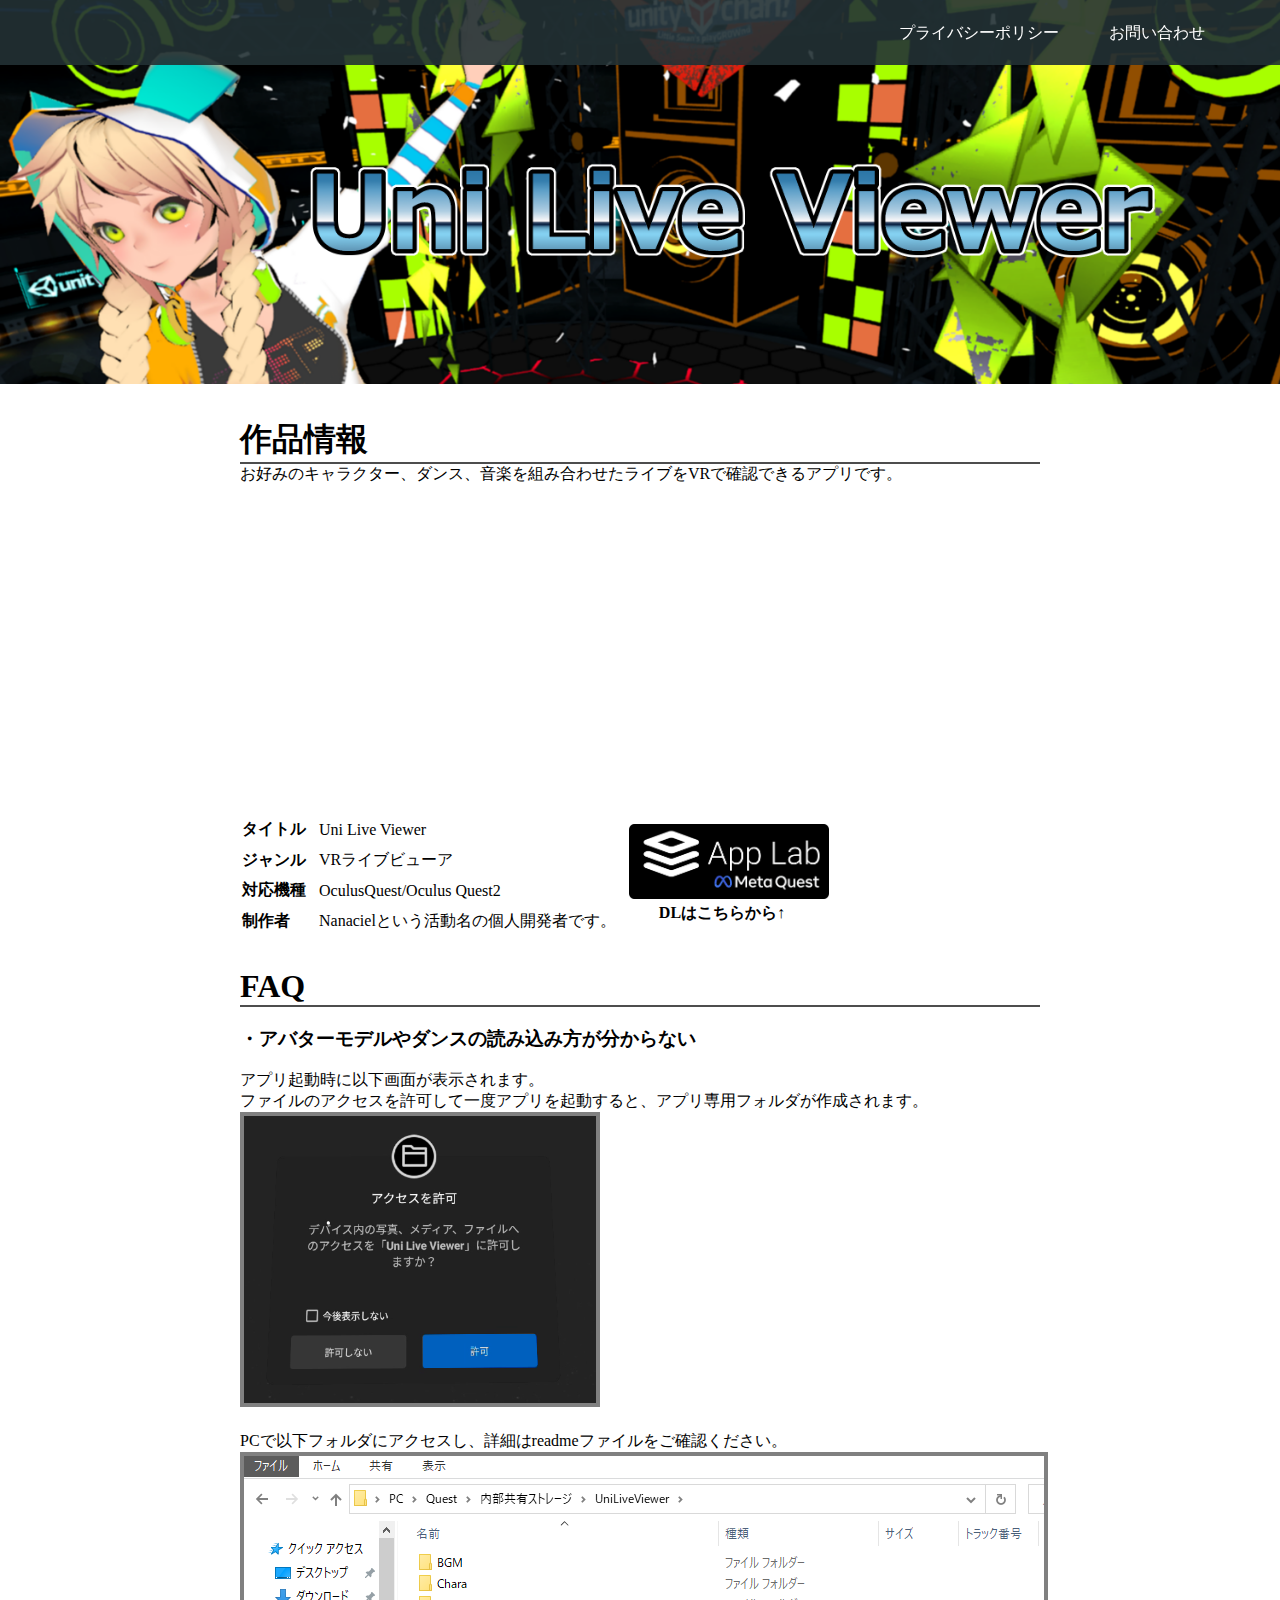
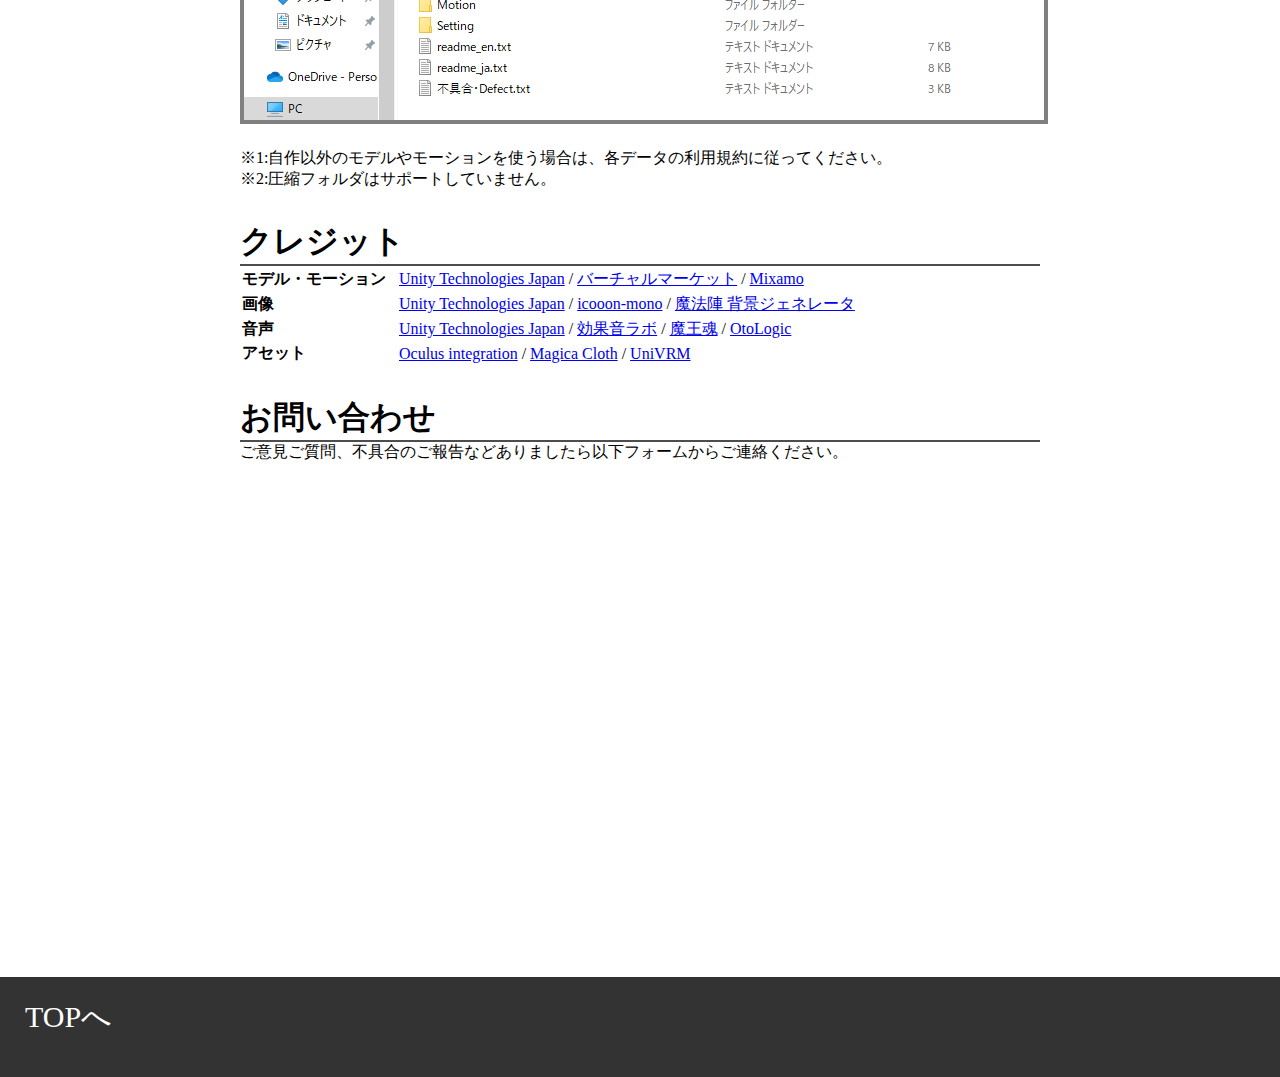
<file: index.html>
<!DOCTYPE html>
<html>
<head>
    <meta charset="utf-8">
    <title>Uni Live Viewer</title>
    <link rel="stylesheet" type="text/css" href="index.css">
</head>

<body>
    <div class="header">
        <div class="header-right"> 
            <a href="#"></a>
            <a href="WebPrivacyPolicy.html">プライバシーポリシー</a>
            <a href="javascript:OnLinkClick_scrDown();" >お問い合わせ</a>
        </div>
    </div>
    <div class="top-wrapper" >
        <img src ="image/top.png" alt="トップ絵" title="トップ">
    </div>
    <div class="main">
        <div class="section information">
            <h1>作品情報</h1>
            <div class="detail">
                <p>お好みのキャラクター、ダンス、音楽を組み合わせたライブをVRで確認できるアプリです。</p>
                <iframe width="560" height="315" src="https://www.youtube.com/embed/Iu60nYE4suk" 
                    ?loop=1
                    playlist=Iu60nYE4suk
                    &autoplay=0
                    frameborder="0"
                    allowfullscreen>
                </iframe>
                <div class="box">
                    <table>
                        <tr>
                            <th>タイトル</th>
                            <td>Uni Live Viewer</td>
                        </tr>
                        <tr>
                            <th>ジャンル</th>
                            <td>VRライブビューア</td>
                        </tr>
                        <tr>
                            <th>対応機種</th>
                            <td>OculusQuest/Oculus Quest2</td>
                        </tr>
                        <tr>
                            <th>制作者</th>
                            <td>Nanacielという活動名の個人開発者です。</td>
                        </tr>
                    </table>
                    <div class="applab">
                        <a href="https://www.oculus.com/experiences/quest/4108471262596874/" target="_blank" rel="noopener noreferrer">
                            <img src ="image/applab.png" alt="applabボタン" title="applab">
                        </a>
                        <p><b>DLはこちらから↑</b></p>
                    </div>
                </div>
            </div>
        </div>
        <div class="section faq">
            <h1>FAQ</h1>
            <div class="detail">
                <h3>・アバターモデルやダンスの読み込み方が分からない</h3>
                <p>アプリ起動時に以下画面が表示されます。</p>
                <p>ファイルのアクセスを許可して一度アプリを起動すると、アプリ専用フォルダが作成されます。</p>
                <img src ="image/qa01.png" alt="Questアクセス許可" title="フォルダアクセス許可確認">
                <p>PCで以下フォルダにアクセスし、詳細はreadmeファイルをご確認ください。</p>
                <img src ="image/qa02.png" alt="フォルダサンプル絵" title="フォルダマニュアル">
                <p>※1:自作以外のモデルやモーションを使う場合は、各データの利用規約に従ってください。</p>
                <p>※2:圧縮フォルダはサポートしていません。</p>
            </div>
        </div>
        <div class="section credit">
            <h1>クレジット</h1>
            <div class="detail">
                <table>
                    <tr>
                        <th>モデル・モーション</th>
                        <td>
                            <p><a href="https://unity-chan.com/" target="_blank" rel="noopener noreferrer">Unity Technologies Japan</a> / </p>
                            <p><a href="https://www.store.vket.com/ec/shops/373/detail/" target="_blank" rel="noopener noreferrer">バーチャルマーケット</a> / </p>
                            <a href="https://www.mixamo.com/#/" target="_blank" rel="noopener noreferrer">Mixamo</a>
                        </td>
                    </tr>
                    <tr>
                        <th>画像</th>
                        <td>
                            <p><a href="https://unity-chan.com/" target="_blank" rel="noopener noreferrer">Unity Technologies Japan</a> / </p>
                            <p><a href="https://icooon-mono.com/" target="_blank" rel="noopener noreferrer">icooon-mono</a> / </p>
                            <a href="https://booth.pm/ja/items/1638634" target="_blank" rel="noopener noreferrer">魔法陣 背景ジェネレータ</a>
                        </td>
                    </tr>
                    <tr>
                        <th>音声</th>
                        <td>
                            <p><a href="https://unity-chan.com/"  target="_blank" rel="noopener noreferrer">Unity Technologies Japan</a> / </p>
                            <p><a href="https://soundeffect-lab.info/" target="_blank" rel="noopener noreferrer">効果音ラボ</a> / </p>
                            <p><a href="https://maou.audio/" target="_blank" rel="noopener noreferrer">魔王魂</a> / </p>
                            <a href="https://otologic.jp/" target="_blank" rel="noopener noreferrer">OtoLogic</a>
                        </td>
                    </tr>
                    <tr>
                        <th>アセット</th>
                        <td>
                            <p><a href="https://assetstore.unity.com/packages/tools/integration/oculus-integration-82022?locale=ja-JP" target="_blank" rel="noopener noreferrer">Oculus integration</a> / </p>
                            <p><a href="https://assetstore.unity.com/packages/tools/physics/magica-cloth-160144?locale=ja-JP" target="_blank" rel="noopener noreferrer">Magica Cloth</a> / </p>
                            <a href="https://vrm.dev/" target="_blank" rel="noopener noreferrer">UniVRM</a>
                        </td>
                    </tr>
                </table>
            </div>
        </div>
        <div class="section inquiry">
            <h1>お問い合わせ</h1>
            <div class="detail">
                <p>ご意見ご質問、不具合のご報告などありましたら以下フォームからご連絡ください。</p>
            <iframe src="https://docs.google.com/forms/d/e/1FAIpQLScK9pW0-dNsh5pLwQxs_lxZ7kzk95m2S6cpKMjUx46zu1qu5w/viewform?embedded=true" width="640" height="500" frameborder="0" marginheight="0" marginwidth="0">読み込んでいます…</iframe>
            </div>
        </div>
    </div>
    <div class="footer">
        <a href="javascript:OnLinkClick_scrUp();">TOPへ</a>
    </div>
    <script type="text/javascript" src="script.js"></script>
</body>
</html>
</file>
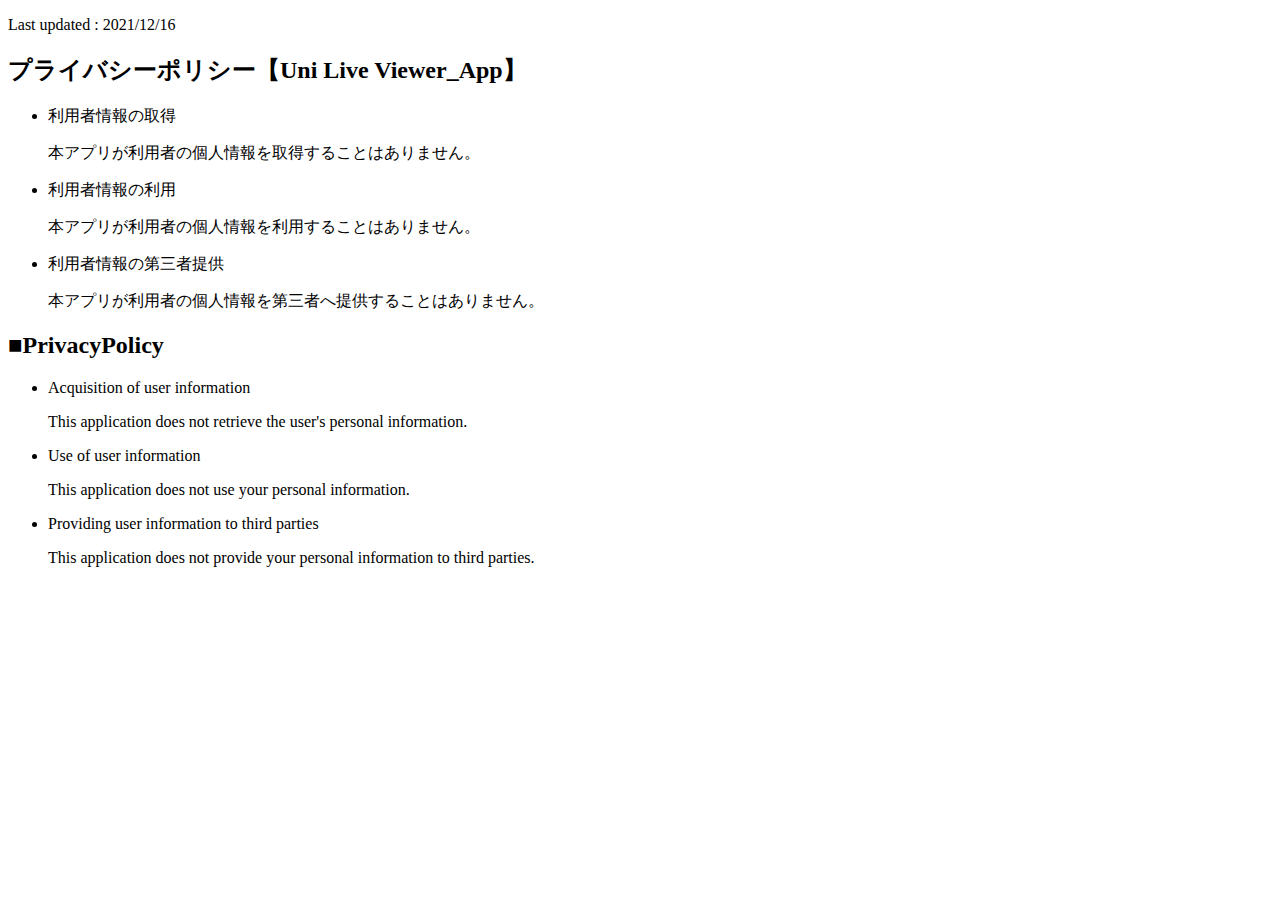
<file: PrivacyPolicy.html>
<!DOCTYPE html>
<html>
<head>
    <meta charset="utf-8">
    <title>Uni Live Viewer_App_PrivacyPolicy</title>
</head>
<body>
    <div class="Japanese">
        <p>Last updated : 2021/12/16</p>
        <h2>プライバシーポリシー【Uni Live Viewer_App】</h2>
        <ul>
            <li>利用者情報の取得</li>
            <p>本アプリが利用者の個人情報を取得することはありません。</p>
            <li>利用者情報の利用</li>
            <p>本アプリが利用者の個人情報を利用することはありません。</p>
            <li>利用者情報の第三者提供</li>
            <p>本アプリが利用者の個人情報を第三者へ提供することはありません。</p>
        </ul>
    </div>
    <div class="English">
        <h2>■PrivacyPolicy</h2>
        <ul>
            <li>Acquisition of user information</li>
            <p>This application does not retrieve the user's personal information.</p>
            <li>Use of user information</li>
            <p>This application does not use your personal information.</p>
            <li>Providing user information to third parties</li>
            <p>This application does not provide your personal information to third parties.</p>
        </ul>
    </div>
</body>
</html>
</file>
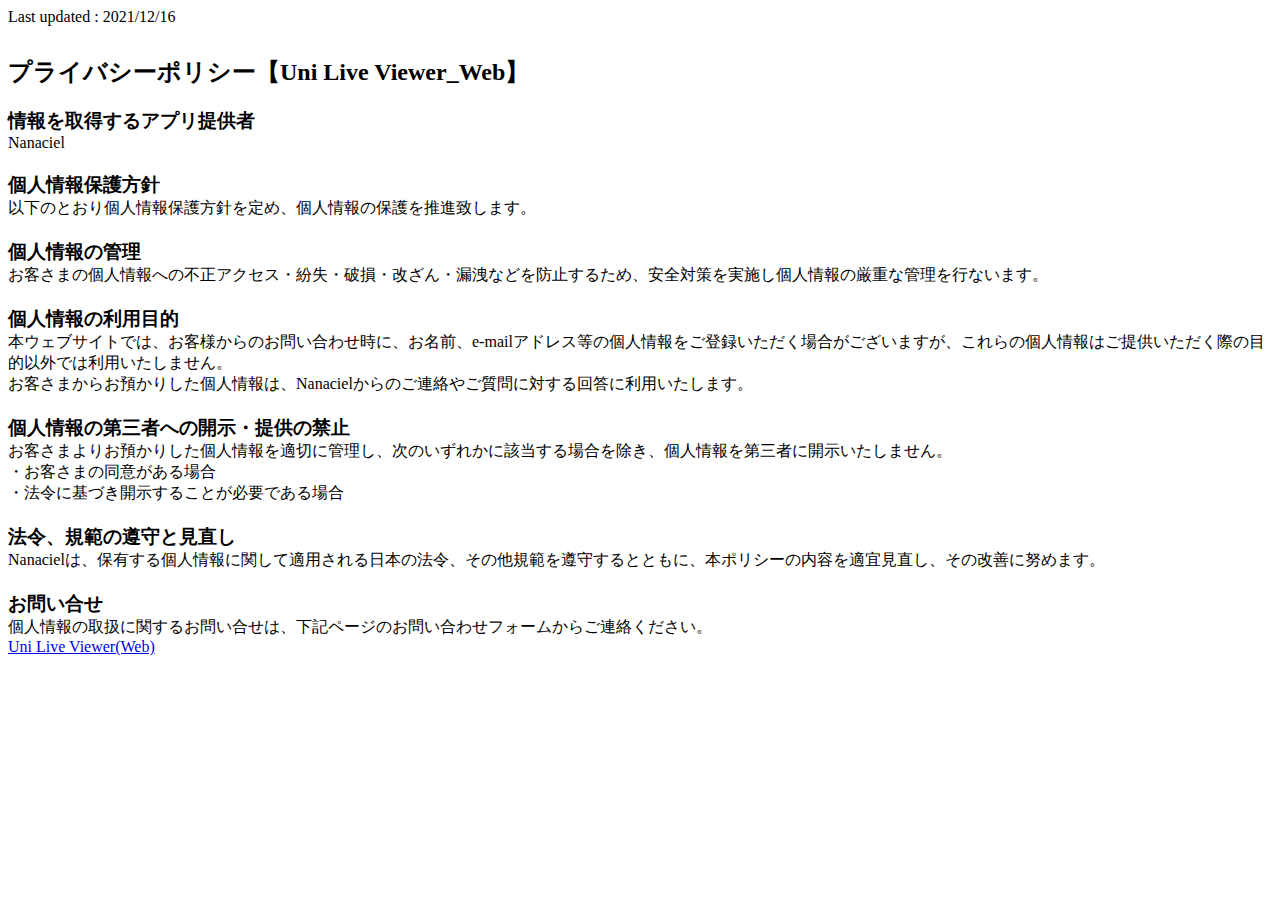
<file: WebPrivacyPolicy.html>
<!DOCTYPE html>
<html>
<head>
    <meta charset="utf-8">
    <title>Uni Live Viewer_Web_PrivacyPolicy</title>
    <link rel="stylesheet" type="text/css" href="WebPrivacyPolicy.css">
</head>
<body>
    <p>Last updated : 2021/12/16</p>
    <h2>プライバシーポリシー【Uni Live Viewer_Web】</h2>

    <h3>情報を取得するアプリ提供者</h3>
    <p>Nanaciel</p>

    <h3>個人情報保護方針</h3>
    <p>以下のとおり個人情報保護方針を定め、個人情報の保護を推進致します。</p>
    
    <h3>個人情報の管理</h3>
    <p>お客さまの個人情報への不正アクセス・紛失・破損・改ざん・漏洩などを防止するため、安全対策を実施し個人情報の厳重な管理を行ないます。</p>

    <h3>個人情報の利用目的</h3>
    <p>本ウェブサイトでは、お客様からのお問い合わせ時に、お名前、e-mailアドレス等の個人情報をご登録いただく場合がございますが、これらの個人情報はご提供いただく際の目的以外では利用いたしません。</p>
    <p>お客さまからお預かりした個人情報は、Nanacielからのご連絡やご質問に対する回答に利用いたします。</p>

    <h3>個人情報の第三者への開示・提供の禁止</h3>
    <p>お客さまよりお預かりした個人情報を適切に管理し、次のいずれかに該当する場合を除き、個人情報を第三者に開示いたしません。</p>
    <p>・お客さまの同意がある場合</p>
    <p>・法令に基づき開示することが必要である場合</p>

    <h3>法令、規範の遵守と見直し</h3>
    <p>Nanacielは、保有する個人情報に関して適用される日本の法令、その他規範を遵守するとともに、本ポリシーの内容を適宜見直し、その改善に努めます。</p>

    <h3>お問い合せ</h3>
    <p>個人情報の取扱に関するお問い合せは、下記ページのお問い合わせフォームからご連絡ください。</p>
    <a href="index.html">Uni Live Viewer(Web)</a>

</body>
</html>
</file>
<file: index.css>
body {
    margin: 0;/*ボーダー外余白
    font-family: "Hiragino Kaku Gothic ProN";/*フォント*/
}

.header {
    height: 65px;
    width: 100%;
    background-color:rgba(34,49,52,0.9);
    position :fixed;/*位置固定*/
    top: 0;
    z-index: 10;/*描画順*/
}

.header-right{
    float: right;
}

.header-right a{
    line-height: 65px;/*行ボックスの高さ*/
    padding: 0px 25px 0px 25px;/*ボーダー内余白*/
    color: white;
    display: block;/*ブロック要素ボックス化、aの横並びが縦に？*/
    float: left;/*縦を横並びに戻す*/
    transition: all 0.5s;/*状態遷移の時間*/
    text-decoration: none;/*テキスト傍線のスタイル*/
}

/*カーソルが重なった時*/
.header-right a:hover{
    color: black;
    background-color: rgba(255,255,255,0.3);
}

.top-wrapper img{
    width: 100%;
}

.main{
    max-width:800px;
    margin: 0px auto;
}

.box{
    display: flex;
}

.applab{
    height: 114px;
    width: 200px;
    margin:10px 0px 0px 10px;
}

.applab img{
    width: 100%;
}
.applab p{
    padding: 0px 0px 0px 30px;/*ボーダー内余白*/
}

.faq img{
    margin:0px 0px 20px 0px;
    border: 4px solid #808080;
}

h1{
    margin:30px 0px 0px 0px;
    border-bottom: 2px solid rgb(77, 77, 77);/*線のスタイル*/
}

iframe{
    padding: 10px 0px 0px 0px;/*ボーダー内余白*/
}

table th{
    text-align: left;
    padding: 0px 10px 0px 0px;/*ボーダー内余白*/
    margin: 0;
}

td p{
    display:inline;/*改行しない*/
}

.footer{
    min-height:100px;
    background-color: #333;
}

.footer a{
    font-size:30px;
    padding: 20px 25px 20px 25px;/*ボーダー内余白*/
    color: white;
    display: block;/*ブロック要素ボックス化、aの横並びが縦に？*/
    float: left;/*縦を横並びに戻す*/
    text-decoration: none;/*テキスト傍線のスタイル*/
}

p{
    margin: 0px 0px 0px 0px;
}
</file>
<file: WebPrivacyPolicy.css>
h2{
    margin: 30px 0px 0px 0px;
}

h3{
    margin: 20px 0px 0px 0px;
}

p{
    margin: 0px 0px 0px 0px;
}
</file>
